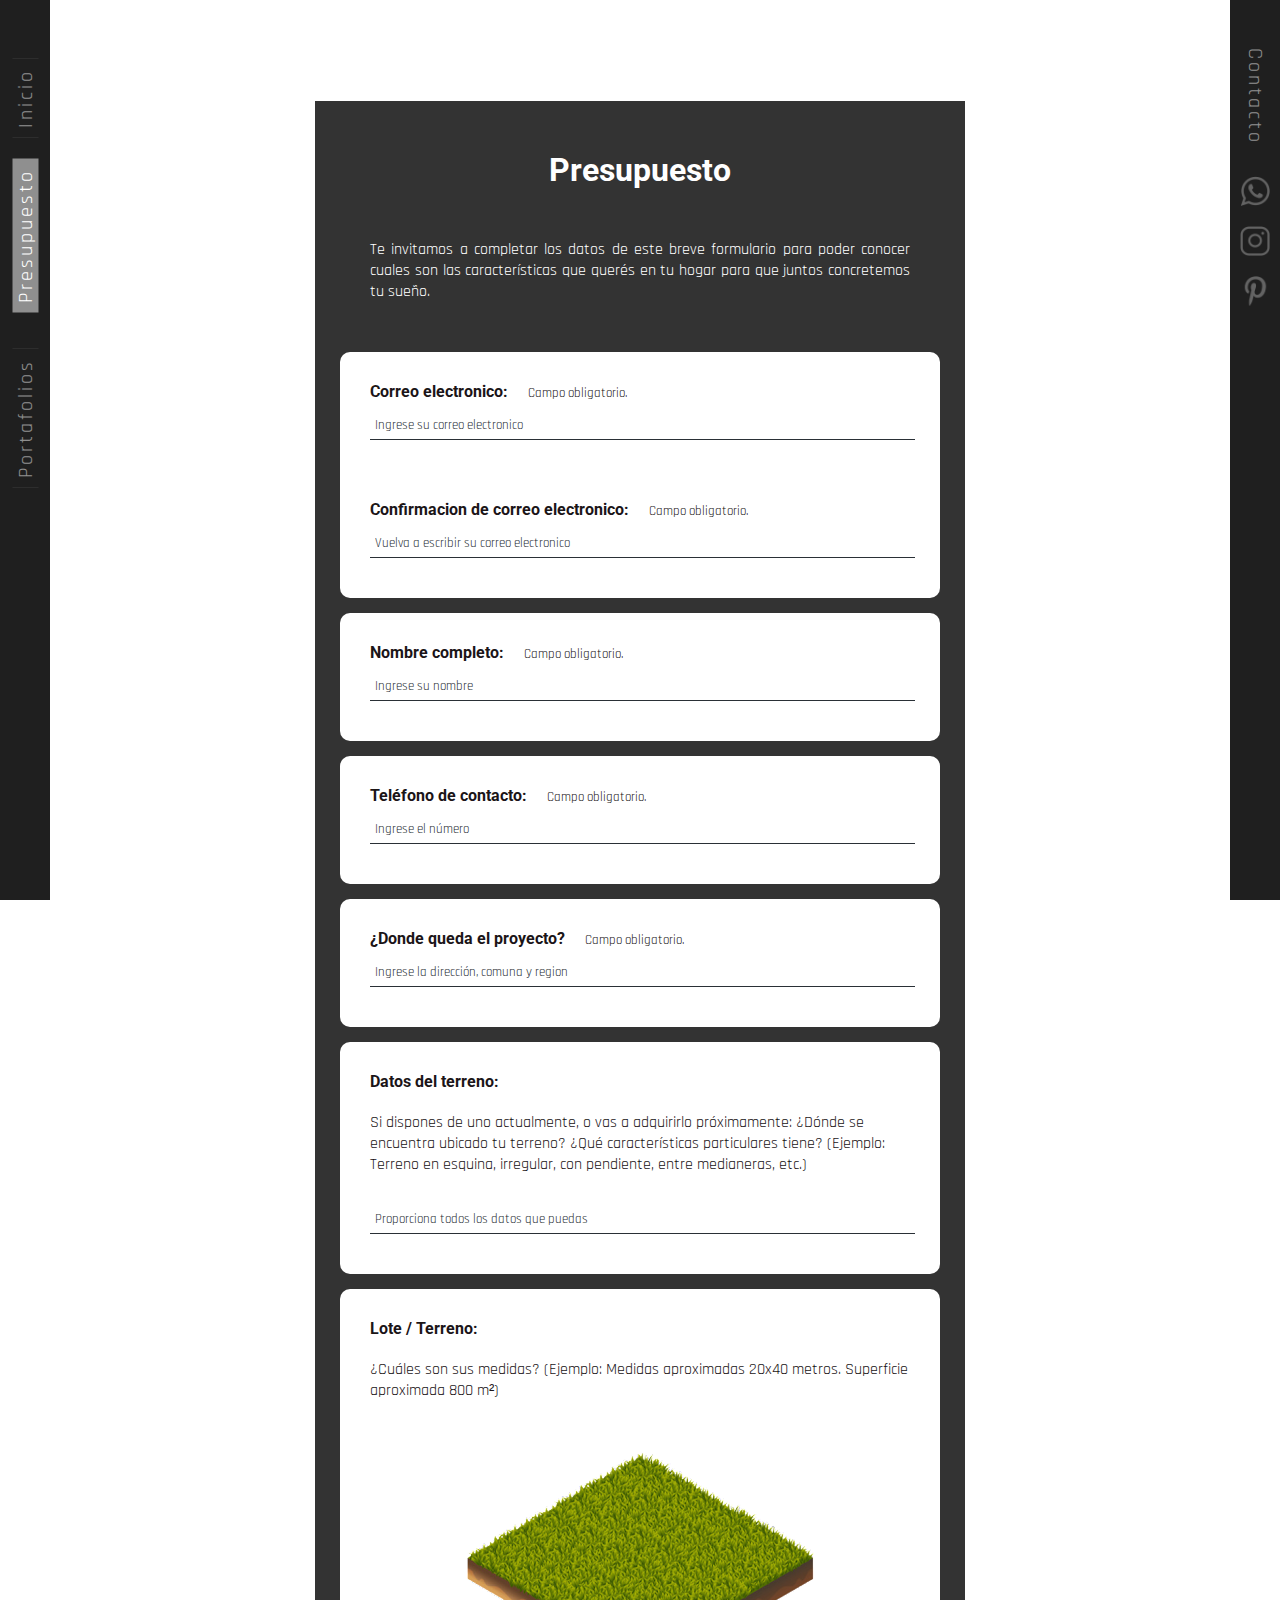
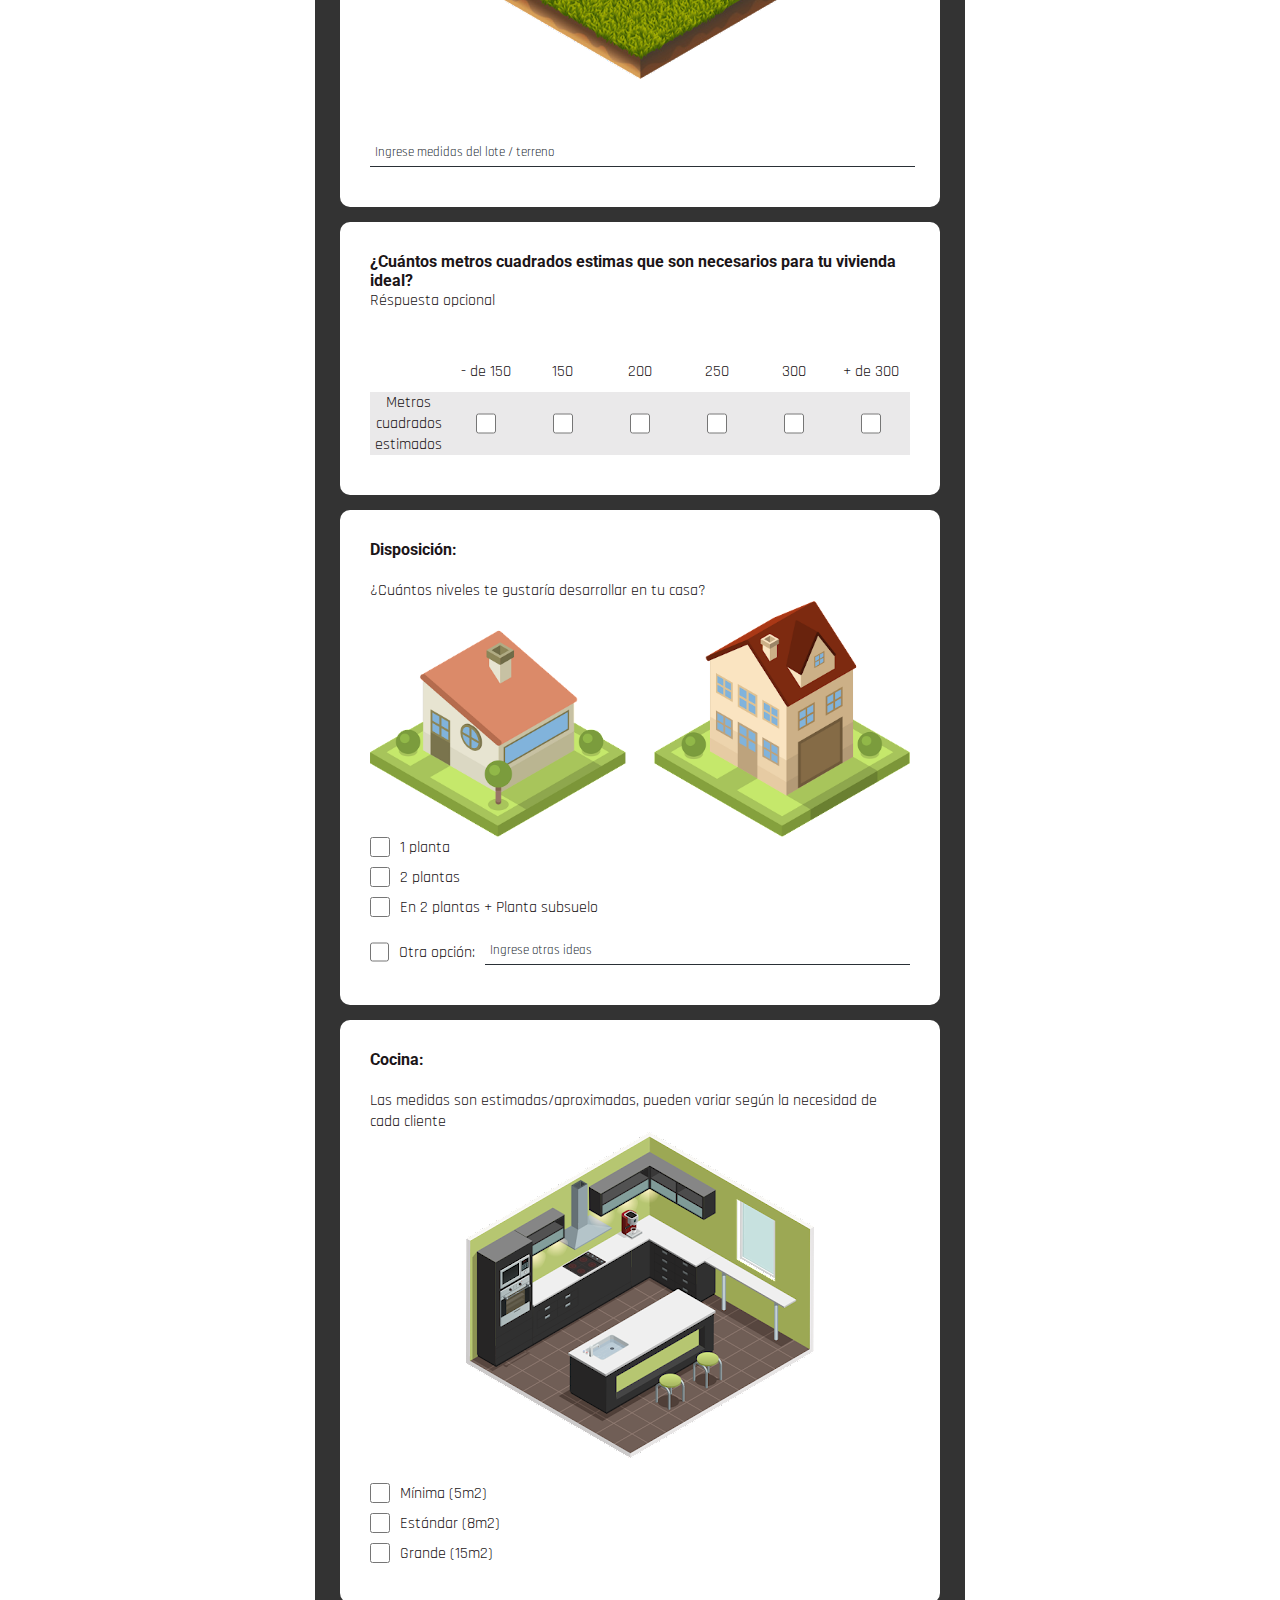
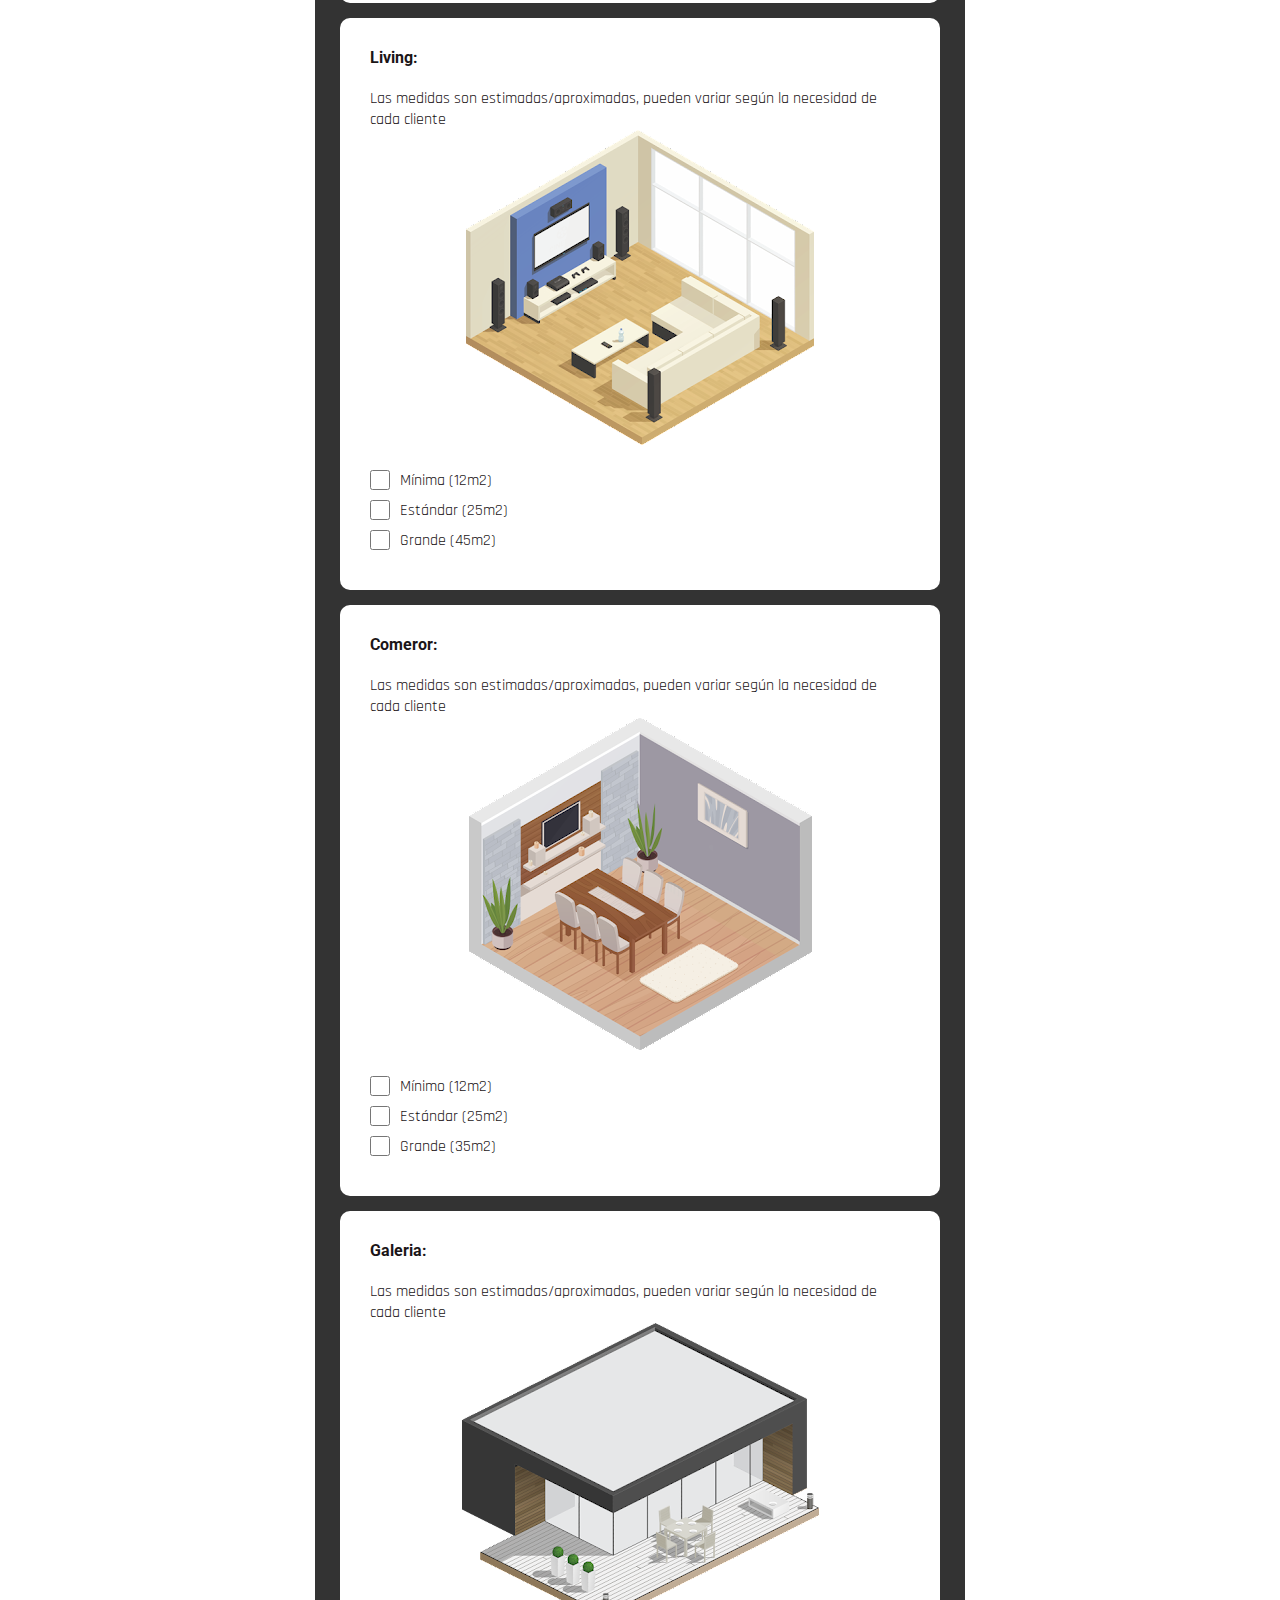
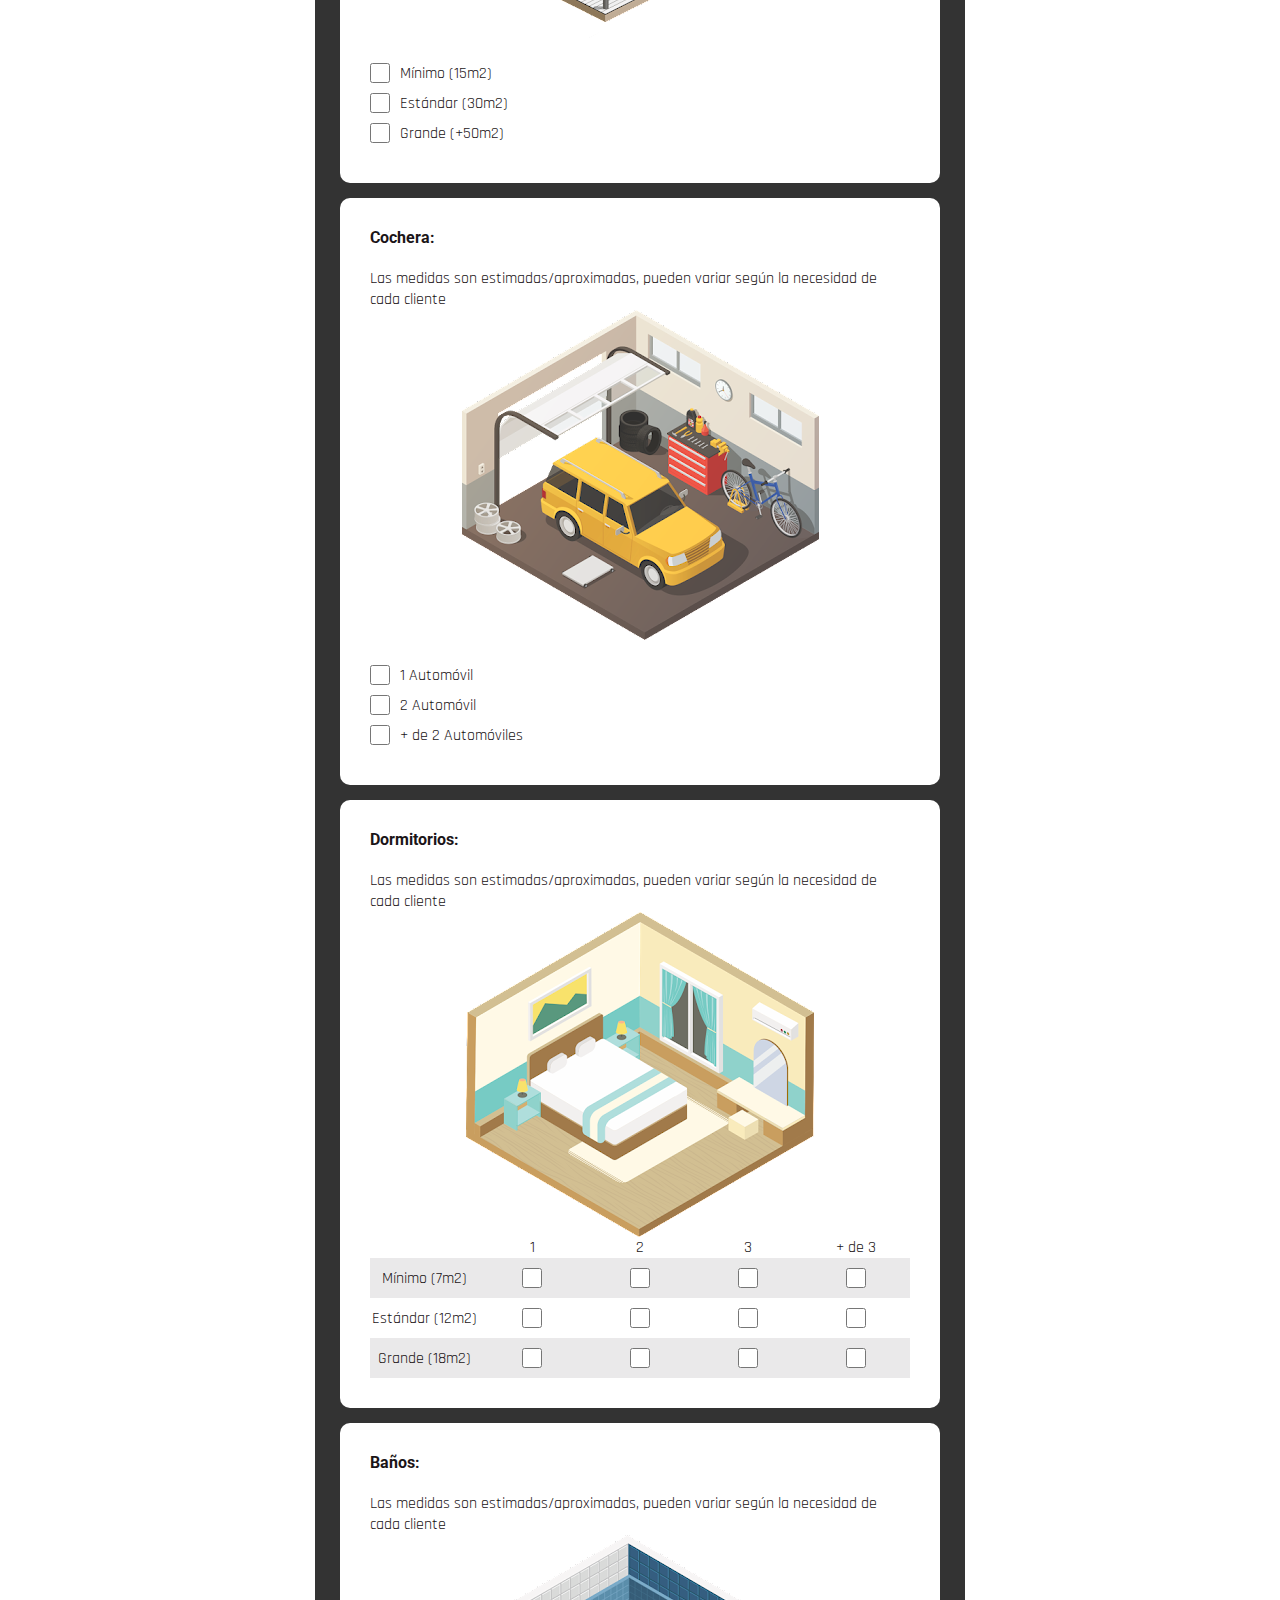
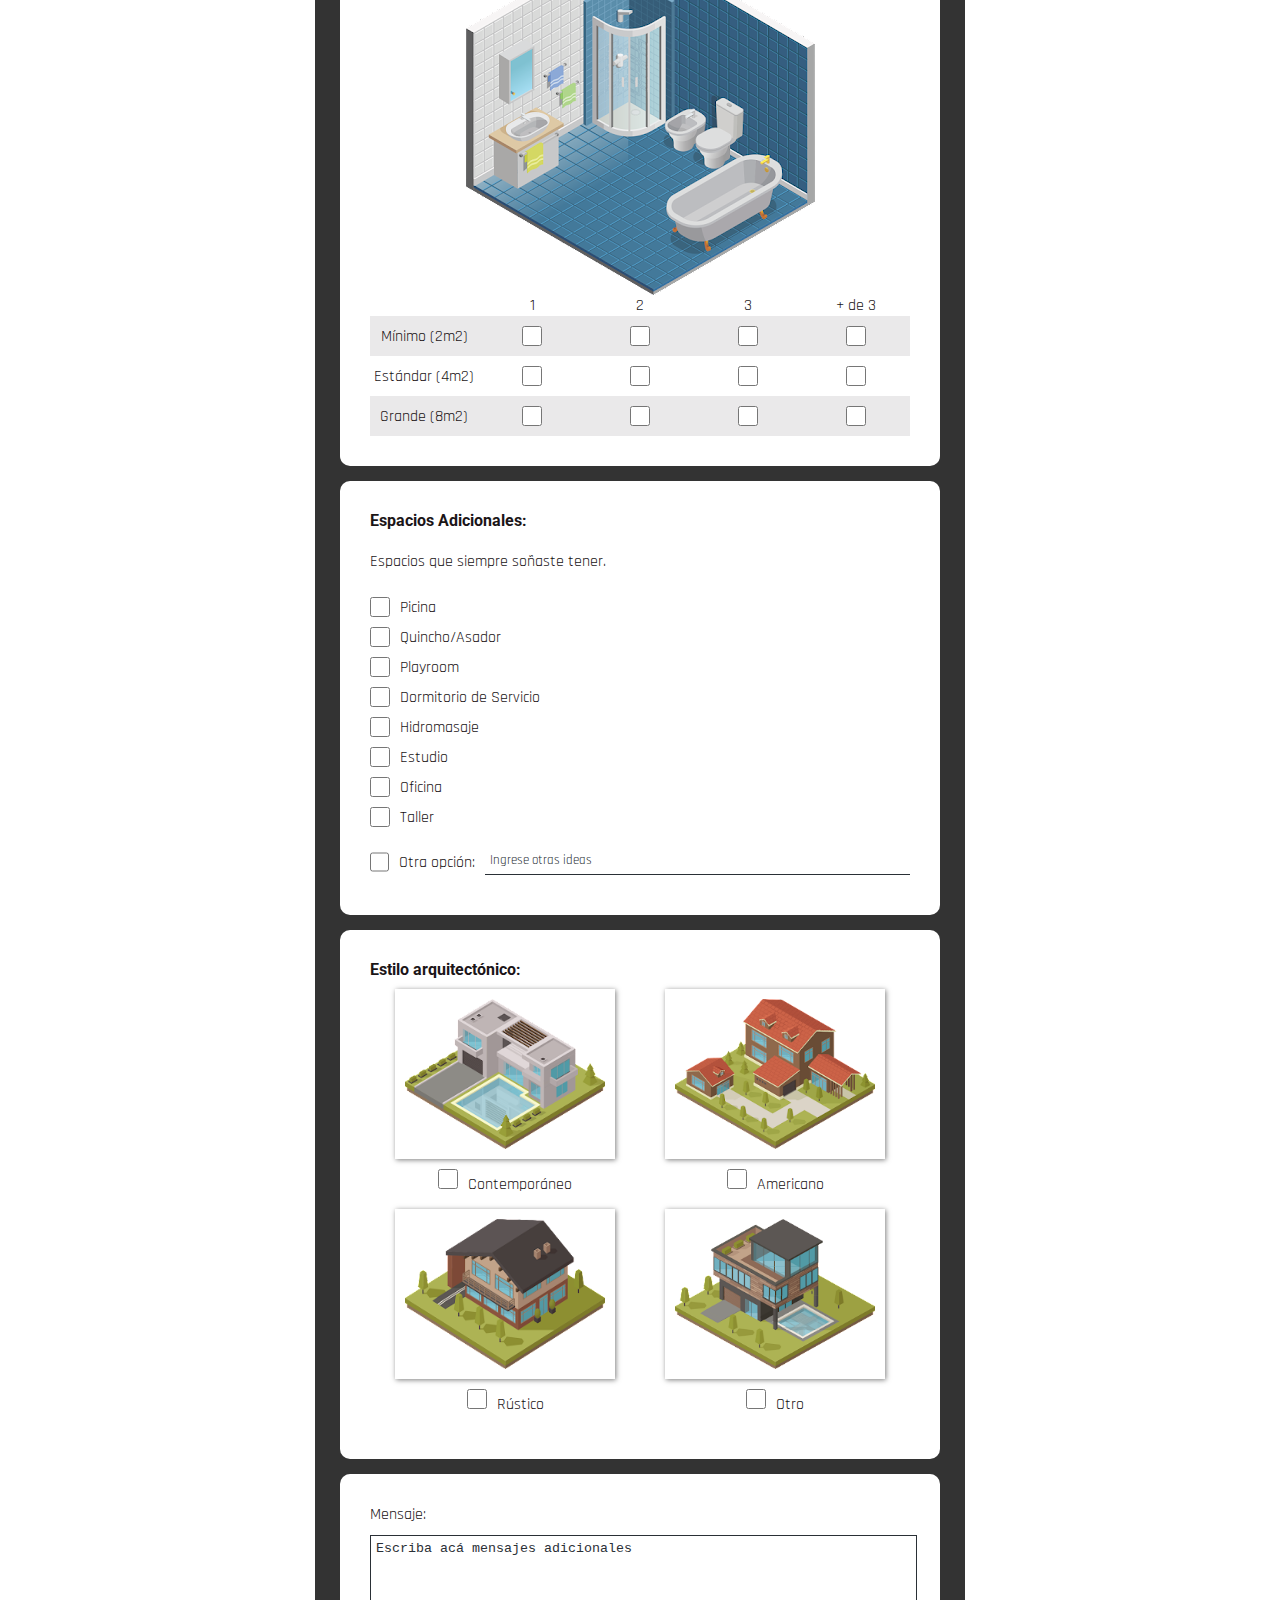
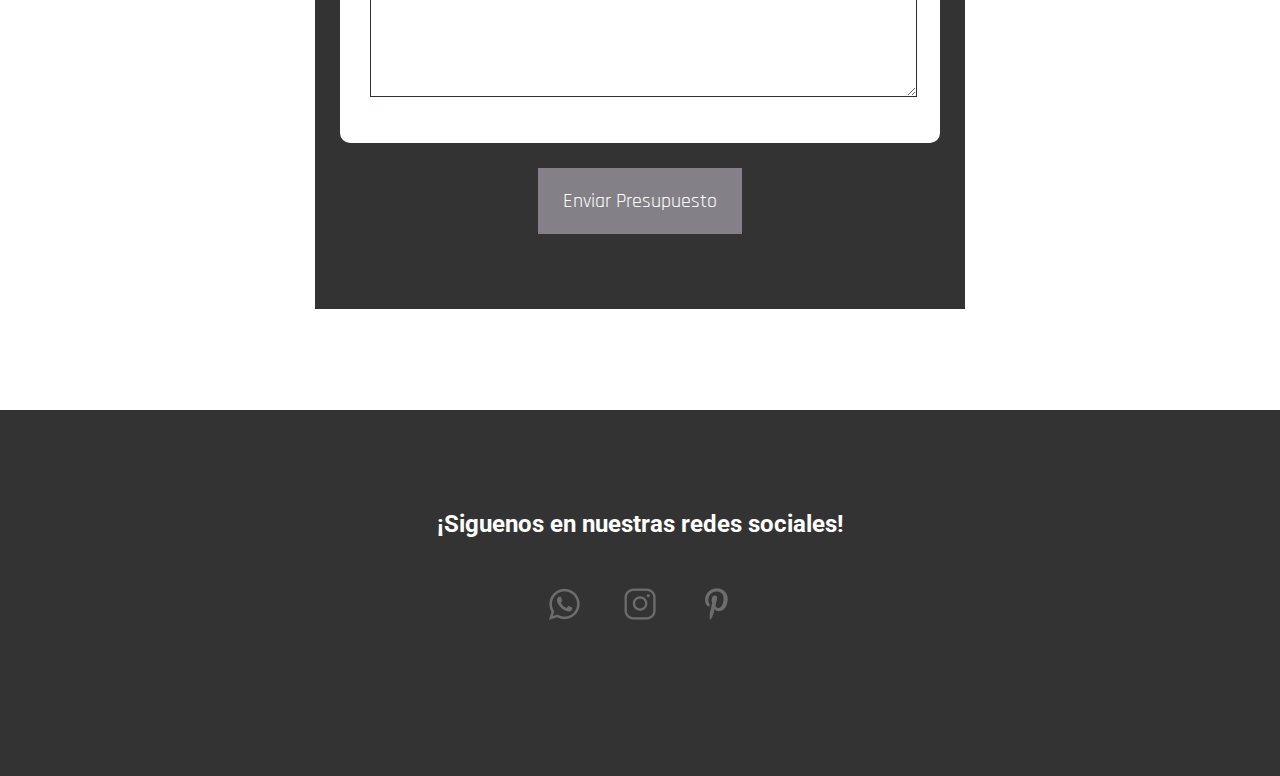
<file: contact.html>
<!DOCTYPE html>
<html lang="en">
<head>
    <meta charset="UTF-8">
    <meta http-equiv="X-UA-Compatible" content="IE=edge">
    <meta name="viewport" content="width=device-width, initial-scale=1.0">
    <title>Presupuesto</title>

    <!-- STYLES -->
    <link rel="stylesheet" href="css/main.css">
    <link rel="stylesheet" href="css/header.css">
    <link rel="stylesheet" href="css/contact.css">
    <link rel="stylesheet" href="css/footer.css">
    <link rel="stylesheet" href="css/hamburger.css">


    <!-- GOOGLE FONT -->
    <style> @import url('https://fonts.googleapis.com/css2?family=Rajdhani&family=Roboto&display=swap'); </style>

    
</head>
<body>
    

    <!-- BARRA LATERAL -->
    <div  id="barralateral">


        <div class="links">
            <a href="index.html" ><span class="link-disabled">Inicio</span></a>
            <a href="contact.html" id="menu-center"><span class="link-activated">Presupuesto</span></a>
            <a href="portafolios.html" ><span class="link-disabled">Portafolios </span></a>
        </div> 


       
    </div>

    <!-- BARRA LATERAL SECUNDARIA -->
    <div  id="barralateralsecundaria">
        <div class="linkscontact">
            <button id="openBtn"><span class="link-contact">Contacto</span></button> 
        </div> 

        <div class="icons-header">
            <a href="https://wa.me/+56968323132" target="_blank"><img src="ico/whatsapp.ico" alt=""></a> 
            <a href="https://www.instagram.com/masking.arquitectos/" target="_blank"><img src="ico/instagram.ico" alt=""></a> 
            <a href="#" target="_blank"><img src="ico/pinterest.png" alt=""></a> 
        </div>
    </div>

    <!-- BOTON HAMBURGESA -->
    <label for="hamburger-btn" class="lbl-hamburger">
        <div class="menu-button">
            <input type="checkbox" id="hamburger-btn">
            <span id="spn1" ></span>
            <span id="spn2"></span>
            <span id="spn3"></span>
        </div>
    </label>


    <!-- MENU HAMBURGESA ESCONDIDO -->
    <div id="hidden-hamburger">

        <h1>MENU</h1>

        <div class="hamburger-links">
            <a href="index.html" >Inicio</a>
            <a href="contact.html">Presupuesto</a>
            <a href="portafolios.html" >Portafolios</a>
        </div> 

        <div class="hamburger-icon">
            <a href="#" target="_blank"><img src="ico/whatsapp.ico" alt=""></a> 
            <a href="https://www.instagram.com/masking.arquitectos/" target="_blank"><img src="ico/instagram.ico" alt=""></a> 
            <a href="#" target="_blank"><img src="ico/pinterest.png" alt=""></a> 
        </div>


    </div>

    
    <main>

        <!-- CONTACTO OCULTO -->
        <div class="overlay" id="overlay">
            <h2 class="overlay-text overlay-title">Contacto</h2>
            <p class="overlay-text">Informacion de contacto aquí</p>
            <p class="overlay-text">Redes sociales, gmail, direción.</p>
        </div>
        

        <!-- FORMULARIO DE CONTACTO -->
        <div class="contacto">
            <form id="contactForm" method="POST" action="https://formsubmit.co/josemanueloberreuter@gmail.com">    

                <input type="hidden" name="_next" value="https://maskingarquitectura.cl/thanks.html">
                <input type="hidden" name="_subject" value="Nuevo Presupuesto!">
                <input type="hidden" name="_captcha" value="false">

                <!-- BLOQUE DE TEXTO -->
                <div class="text-contact">
                    <h1>Presupuesto</h1>
                    <div class="margin"></div>
                    <p>Te invitamos a completar los datos de este breve formulario para poder conocer cuales son las características que querés en tu hogar para que juntos concretemos tu sueño.</p>
                </div>
                
                <div class="margin"></div>
                
                <!-- EMAIL -->
                <div class="input-contact">
                    <div class="flex-item">
                        <label for="email" class="text-dark"><h4>Correo electronico:</h4></label>
                        <small style="margin: 0px 20px; margin-top: 3px;">Campo obligatorio.</small>
                    </div>
                    <input required type="email" id="inputemail" name="Email" placeholder="Ingrese su correo electronico" onkeyup="checkEmail()">
                    <small class="error" id="errorEmail"></small>

                    <div class="margin"></div>
                    <div class="flex-item">
                        <label for="emailconf" class="text-dark"><h4>Confirmacion de correo electronico:</h4></label>
                        <small style="margin: 0px 20px; margin-top: 3px;">Campo obligatorio.</small>
                    </div>
                    <input required type="email" id="emailconf" name="Email de Confirmación" placeholder="Vuelva a escribir su correo electronico" onkeyup="checkEmailConf()">
                    <small class="error" id="errorEmailConf"></small>
                </div>

                <!-- NOMBRE -->
                <div class="input-contact">
                    <div class="flex-item">
                        <label for="name"><h4>Nombre completo:</h4></label>
                        <small style="margin: 0px 20px; margin-top: 3px;">Campo obligatorio.</small>
                    </div>
                    <input required type="text" id="inputname" name="Nombre completo" maxlength="100" placeholder="Ingrese su nombre" onkeyup="checkName()">
                    <small class="error" id="errorName"></small>
                </div>


                <!-- TELEFONO -->
                <div class="input-contact">
                    <div class="flex-item">
                        <label for="phone" class="text-dark"><h4>Teléfono de contacto:</h4></label>
                        <small style="margin: 0px 20px; margin-top: 3px;">Campo obligatorio.</small>
                    </div>
                    <input required type="tel" id="phone" name="Telefono de contacto" placeholder="Ingrese el número" onkeyup="checkPhone()" >
                    <small class="error" id="errorPhone"></small>
                </div>

                <!-- UbICACION -->
                <div class="input-contact">
                    <div class="flex-item">
                        <label for="ubicacion" class="text-dark"><h4>¿Donde queda el proyecto?</h4></label>
                        <small style="margin: 0px 20px; margin-top: 3px;">Campo obligatorio.</small>
                    </div>
                    <input required type="text" id="ubicacion" name="Ubicacion del proyecto" placeholder="Ingrese la dirección, comuna y region" onkeyup="checkUbi()">
                    <small class="error" id="errorUbi"></small>
                </div>

                <!-- UbICACION
                <div class="input-contact">
                    <label for="ubicacion" class="text-dark">¿Donde queda el proyecto?</label>
                    <select name="opciones" id="opciones" onkeydown="checkSelect()"  onchange="checkSelect()">
                        <option value="" disabled selected> Seleccione una Region</option>
                        <option value="Región de Arica y Parinacota">Región de Arica y Parinacota</option>
                        <option value="Región de Tarapacá">Región de Tarapacá</option>
                        <option value="Región de Antofagasta">Región de Antofagasta</option>
                        <option value="Región de Atacama">Región de Atacama</option>
                        <option value="Región de Coquimbo">	Región de Coquimbo</option>
                        <option value="Región de Valparaíso">Región de Valparaíso</option>
                        <option value="Región Metropolitana de Santiago">Región Metropolitana de Santiago</option>
                        <option value="Región del Libertador General Bernardo O'Higgins">Región del Libertador General Bernardo O'Higgins</option>
                        <option value="Región del Maule">Región del Maule</option>
                        <option value="Región de Ñuble">Región de Ñuble</option>
                        <option value="Región del Biobío">Región del Biobío</option>
                        <option value="Región de La Araucanía">Región de La Araucanía</option>
                        <option value="Región de Los Ríos">Región de Los Ríos</option>
                        <option value="Región de Los Lagos">Región de Los Lagos</option>
                        <option value="Región de Aysén del General Carlos Ibáñez del Campo">Región de Aysén del General Carlos Ibáñez del Campo</option>
                        <option value="Región de Magallanes y de la Antártica Chilena">Región de Aysén del General Carlos Ibáñez del Campo</option>
                    </select>
                     FALTA ERROR
                    <small class="error" id="errorUbi"></small>
                </div -->


                <!-- QUE ESTAS BUSCANDO
                <div class="input-contact">
                    <label for="opciones" class="text-dark">¿Que estas buscando?</label>
                    <select name="opciones" id="opciones" onkeydown="checkSelect()"  onchange="checkSelect()">
                        <option value="" disabled selected> Seleccione una opción</option>
                        <option value="Diseño de vivienda unica">Diseño de vivienda unica</option>
                        <option value="Diseño de vivienda comercial" >Diseño de vivienda comercial</option>
                        <option value="Diseño de vivienda modular-ármala tu mismo" >Diseño de vivienda modular-ármala tu mismo</option>
                        <option value="Remodelación" >Remodelación</option>
                        <option value="Diseño interior" >Diseño interior</option>
                        <option value="Diseño local comercial" >Diseño local comercial</option>
                        <option value="Anteproyecto" >Anteproyecto</option>
                        <option value="Locales comerciales" >Locales comerciales</option>
                        <option value="Patentes comerciales" >Patentes comerciales</option>
                        <option value="Regularización urbana/rural" >Regularización urbana/rural</option>
                        <option value="Subdivision" >Subdivision</option>
                        <option value="Loteo" >Loteo</option>
                        <option value="Construcción" >Construcción</option>
                    </select>
                    <small class="error" id="errorOpciones"></small>
                </div> -->
                

                
                <!-- DATOS DEL TERRENO -->
                <div class="input-contact">
                    <label for="datos" class="text-dark">
                        <h4>Datos del terreno: </h4>
                        <br>
                        Si dispones de uno actualmente, o vas a adquirirlo próximamente: ¿Dónde se encuentra ubicado tu terreno? ¿Qué características particulares tiene? (Ejemplo: Terreno en esquina, irregular, con pendiente, entre medianeras, etc.)
                        <br><br>    
                    </label>
                    <input type="text" id="datos" name="Datos del terreno" placeholder="Proporciona todos los datos que puedas" onkeyup="checkDatos()">
                </div>
                

                <!-- LOTE/TERRENO -->
                <div class="input-contact">
                    <label for="terreno">
                        <h4>Lote / Terreno:</h4>
                        <br>
                        <p>¿Cuáles son sus medidas? (Ejemplo: Medidas aproximadas 20x40 metros. Superficie aproximada 800 m²)</p>
                        <div class="margin"></div>
                        <img id="primeraimagen" src="img/terreno.png" alt="terreno">    
                    </label>
                    <div class="margin"></div>
                    <input type="text" id="terreno" name="Medidas de lote/terreno" placeholder="Ingrese medidas del lote / terreno" onkeyup="checkTerrenos()">
                </div>
                
                
                <!-- VIVIENDA IDEAL  -->
                <div class="input-contact">
                    <h4>¿Cuántos metros cuadrados estimas que son necesarios para tu vivienda ideal?</h4>
                    <p>Réspuesta opcional</p>

                    <div class="margin"></div>

                    <div class="grid-container" >
                        <div class="grid-item"></div>
                        <label class="grid-item" for="viviendaideal1" >- de 150</label>
                        <label class="grid-item" for="viviendaideal2">150</label>
                        <label class="grid-item" for="viviendaideal3">200</label>
                        <label class="grid-item" for="viviendaideal4">250</label>
                        <label class="grid-item" for="viviendaideal5">300</label>
                        <label class="grid-item" for="viviendaideal6">+ de 300</label>
                    </div>
                    
                    <div class="grid-container gris" id="checkboxToRadio1">
                        <p class="grid-item">Metros cuadrados estimados</p>
                        <input class="grid-item" type="checkbox" name="vivienda ideal de - de 150m2" id="viviendaideal1" >
                        <input class="grid-item" type="checkbox" name="Vivienda ideal de 150m2 " id="viviendaideal2">
                        <input class="grid-item" type="checkbox" name="Vivienda ideal de 200m2" id="viviendaideal3">
                        <input class="grid-item" type="checkbox" name="Vivienda ideal de 250m2" id="viviendaideal4">
                        <input class="grid-item" type="checkbox" name="Vivienda ideal de 300m2" id="viviendaideal5">
                        <input class="grid-item" type="checkbox" name="Vivienda ideal de + de 300m2" id="viviendaideal6">
                    </div>
                    

                </div>


                <!-- DISPOSICIÓN -->
                <div class="input-contact">
                    <h4>Disposición:</h4>
                    <br>
                    <p>¿Cuántos niveles te gustaría desarrollar en tu casa?</p>
                    <img id="segundaimagen" src="img/casanivel.png" alt="terreno">
                    <div id="checkboxToRadio2">
                        <div class="flex-item">
                            <input type="checkbox" name="Sólo 1 planta" id="1planta" class="input-check"> 
                            <label for="1planta">1 planta</label>     
                        </div>

                        <div class="flex-item">
                            <input type="checkbox" name="En 2 plantas" id="2planta" class="input-check">
                            <label for="2planta">2 plantas</label> 
                        </div>

                        <div class="flex-item">
                            <input type="checkbox" name="En 3 plantas" id="3planta" class="input-check">  
                            <label for="3planta">En 2 plantas + Planta subsuelo</label>
                        </div>

                        <div class="flex-item">
                            <input type="checkbox" id="otroAdicional1" class="input-check" style="width: 25px; margin-top: 15px;">
                            <label for="otroAdicional1" id="adicionalLabel">Otra opción:</label>
                            <input type="text" id="otroAdicionalText1" name="Disposición otra opción" placeholder="Ingrese otras ideas" onkeyup="chekearText()">
                            
                        </div>
                        <small class="error" id="adicional-error1" ></small>
                    </div>
                 </div>


                <!-- COCINA -->
                <div class="input-contact">
                    <h4>Cocina:</h4>
                    <br>
                    <p>Las medidas son estimadas/aproximadas, pueden variar según la necesidad de cada cliente</p>
                    <img src="img/cocina.png" alt="cocina">

                    <div class="input-radio" id="checkboxToRadio3">

                        <div class="flex-item">
                            <input type="checkbox" name="Cocina Mínima (5m2)" id="cocina1" class="input-check"> 
                            <label for="cocina1">Mínima (5m2)</label>     
                        </div>

                        <div class="flex-item">
                            <input type="checkbox" name="Cocina Estándar (8m2)" id="cocina2" class="input-check">
                            <label for="cocina2">Estándar (8m2)</label> 
                        </div>

                        <div class="flex-item">
                            <input type="checkbox" name="Cocina Grande (15m2)" id="cocina3" class="input-check">  
                            <label for="cocina3">Grande (15m2)</label>
                        </div>
                    </div>

                </div>

                <!-- LIVING -->
                <div class="input-contact">
                    <h4>Living:</h4>
                    <br>
                    <p>Las medidas son estimadas/aproximadas, pueden variar según la necesidad de cada cliente</p>
                    <img src="img/living.png" alt="Living">

                    <div class="input-radio" id="checkboxToRadio4">
                        <div class="flex-item">
                            <input type="checkbox" name="Living Mínima (12m2)" id="living1" class="input-check"> 
                            <label for="living1">Mínima (12m2)</label>     
                        </div>

                        <div class="flex-item">
                            <input type="checkbox" name="Living Estándar (25m2)" id="living2" class="input-check">
                            <label for="living2">Estándar (25m2)</label> 
                        </div>

                        <div class="flex-item">
                            <input type="checkbox" name="Living Grande (45m2)" id="living3" class="input-check">  
                            <label for="living3">Grande (45m2)</label>
                        </div>
                    </div>

                </div>

                <!-- COMEDOR -->
                <div class="input-contact">
                    <h4>Comeror:</h4>
                    <br>
                    <p>Las medidas son estimadas/aproximadas, pueden variar según la necesidad de cada cliente</p>
                    <img src="img/comedor.png" alt="Comedor">
                
                    <div class="input-radio" id="checkboxToRadio5">
                        <div class="flex-item">
                            <input type="checkbox" name="Comedor Mínimo (12m2)" id="comedor1" class="input-check"> 
                            <label for="comedor1">Mínimo (12m2)</label>     
                        </div>

                        <div class="flex-item">
                            <input type="checkbox" name="Comedor Estándar (25m2)" id="comedor2" class="input-check">
                            <label for="comedor2">Estándar (25m2)</label> 
                        </div>

                        <div class="flex-item">
                            <input type="checkbox" name="Comedor Grande (35m2)" id="comedor3" class="input-check">  
                            <label for="comedor3">Grande (35m2)</label>
                        </div>
                    </div>

                </div>

                <!-- TERRAZA -->
                <div class="input-contact">
                    <h4>Galeria:</h4>
                    <br>
                    <p>Las medidas son estimadas/aproximadas, pueden variar según la necesidad de cada cliente</p>
                    <img src="img/terraza.png" alt="terraza">
                
                    <div class="input-radio" id="checkboxToRadio6">
                        <div class="flex-item">
                            <input type="checkbox" name="Terraza Mínimo (15m2)" id="terraza1" class="input-check"> 
                            <label for="terraza1">Mínimo (15m2)</label>     
                        </div>

                        <div class="flex-item">
                            <input type="checkbox" name="Terraza Estándar (30m2)" id="terraza2" class="input-check">
                            <label for="terraza2">Estándar (30m2)</label> 
                        </div>

                        <div class="flex-item">
                            <input type="checkbox" name="Terraza Grande (+50m2)" id="terraza3" class="input-check">  
                            <label for="terraza3">Grande (+50m2)</label>
                        </div>
                    </div>

                </div>


                <!-- COCHERA -->
                <div class="input-contact">
                    <h4>Cochera:</h4>
                    <br>
                    <p>Las medidas son estimadas/aproximadas, pueden variar según la necesidad de cada cliente</p>
                    <img src="img/cochera.png" alt="cochera">
                
                    <div class="input-radio" id="checkboxToRadio7">
                        <div class="flex-item">
                            <input type="checkbox" name="Cochera 1 Automóvil" id="cochera1" class="input-check"> 
                            <label for="cochera1">1 Automóvil</label>     
                        </div>

                        <div class="flex-item">
                            <input type="checkbox" name="Cochera 2 Automóvil" id="cochera2" class="input-check">
                            <label for="cochera2">2 Automóvil</label> 
                        </div>

                        <div class="flex-item">
                            <input type="checkbox" name="Cochera + de 2 Automóviles" id="cochera3" class="input-check">  
                            <label for="cochera3">+ de 2 Automóviles</label>
                        </div>
                    </div>

                </div>



                <!-- DORMITORIO -->
                <div class="input-contact">
                    <h4>Dormitorios:</h4>
                    <br>
                    <p>Las medidas son estimadas/aproximadas, pueden variar según la necesidad de cada cliente</p>
                    <img src="img/dormitorio.png" alt="Dormitorios">
                
                    <div class="grid-container2 ">
                        <div class="grid-item"></div>
                        <p class="grid-item">1</p>
                        <p class="grid-item">2</p>
                        <p class="grid-item">3</p>
                        <p class="grid-item">+ de 3</p>
                    </div>

                    <div class="grid-container2 gris checkboxToRadio8">
                        <p class="grid-item">Mínimo (7m2)</p>
                        <input class="grid-item" type="checkbox" name="1 dormitorio de tamaño Mínimo (7m2)" >
                        <input class="grid-item" type="checkbox" name="2 dormitorio de tamaño Mínimo (7m2)" >
                        <input class="grid-item" type="checkbox" name="3 dormitorio de tamaño Mínimo (7m2)" >
                        <input class="grid-item" type="checkbox" name="4 dormitorio de tamaño Mínimo (7m2)" >
                    </div>

                    <div class="grid-container2 checkboxToRadio8">
                        <p class="grid-item">Estándar (12m2)</p>
                        <input class="grid-item" type="checkbox" name="1 dormitorio de tamaño Estándar (12m2)" >
                        <input class="grid-item" type="checkbox" name="2 dormitorio de tamaño Estándar (12m2)" >
                        <input class="grid-item" type="checkbox" name="3 dormitorio de tamaño Estándar (12m2)" >
                        <input class="grid-item" type="checkbox" name="4 dormitorio de tamaño Estándar (12m2)" >
                    </div>

                    <div class="grid-container2 gris checkboxToRadio8">
                        <p class="grid-item" >Grande (18m2)</p>
                        <input class="grid-item" type="checkbox" name="1 dormitorio de tamaño Grande (18m2)"  >
                        <input class="grid-item" type="checkbox" name="2 dormitorio de tamaño Grande (18m2)" >                      
                        <input class="grid-item" type="checkbox" name="3 dormitorio de tamaño Grande (18m2)">
                        <input class="grid-item" type="checkbox" name="4 dormitorio de tamaño Grande (18m2)">
                    </div>

                </div>



                <!-- BAÑOS -->
                <div class="input-contact">
                    <h4>Baños:</h4>
                    <br>
                    <p>Las medidas son estimadas/aproximadas, pueden variar según la necesidad de cada cliente</p>
                    <img src="img/baño.png" alt="Baño">
                
                    <div class="grid-container2">
                        <div class="grid-item"></div>
                        <p class="grid-item">1</p>
                        <p class="grid-item">2</p>
                        <p class="grid-item">3</p>
                        <p class="grid-item">+ de 3</p>
                    </div>

                    <div class="grid-container2 gris checkboxToRadio9">
                        <p class="grid-item">Mínimo (2m2)</p>
                        <input class="grid-item" type="checkbox" name="1 Baño Mínimo (2m2)" id="1bañoMinimo">
                        <input class="grid-item" type="checkbox" name="2 Baños Mínimos (2m2)" id="2bañoMinimo">
                        <input class="grid-item" type="checkbox" name="3 Baños Mínimos (2m2)" id="3bañoMinimo">
                        <input class="grid-item" type="checkbox" name="+ de 3 baños Mínimos (2m2)" id="+3bañoMinimo">
                    </div>

                    <div class="grid-container2 checkboxToRadio9">
                        <p class="grid-item">Estándar (4m2)</p>
                        <input class="grid-item" type="checkbox" name="1 Baño Estándar (4m2)" id="1bañoEstandar">
                        <input class="grid-item" type="checkbox" name="2 Baños Estándar (4m2)" id="2bañoEstandar">
                        <input class="grid-item" type="checkbox" name="3 Baños Estándar (4m2)" id="3bañoEstandar">
                        <input class="grid-item" type="checkbox" name="+ de 3  Estándar (4m2)" id="+3bañoEstandar">
                    </div>

                    <div class="grid-container2 gris checkboxToRadio9">
                        <p class="grid-item" >Grande (8m2)</p>
                        <input class="grid-item" type="checkbox" name="1 Baño Grande (8m2)" id="1bañoGrande">
                        <input class="grid-item" type="checkbox" name="2 Baños Grandes (8m2)" id="2bañoGrande">
                        <input class="grid-item" type="checkbox" name="3 Baños Grandes (8m2)" id="3bañoGrande">
                        <input class="grid-item" type="checkbox" name="+ de 3 baños Grandes (8m2)" id="+3bañoGrande">
                    </div>

                </div>



                <!-- ESPACIOS ADICIONALES -->
                <div class="input-contact">
                    <h4>Espacios Adicionales:</h4>
                    <br>
                    <p>Espacios que siempre soñaste tener.</p>

                    <div class="input-radio">
                        <div class="flex-item">
                            <input type="checkbox" name="Picina" id="picina" class="input-check"> 
                            <label for="picina">Picina</label>     
                        </div>

                        <div class="flex-item">
                            <input type="checkbox" name="Quincho/Asador" id="Quincho/Asador" class="input-check">
                            <label for="Quincho/Asador">Quincho/Asador</label> 
                        </div>

                        <div class="flex-item">
                            <input type="checkbox" name="Playroom" id="Playroom" class="input-check">  
                            <label for="Playroom">Playroom</label>
                        </div>

                        <div class="flex-item">
                            <input type="checkbox" name="Dormitorio de Servicio" id="DormitoriodeServicio" class="input-check">  
                            <label for="DormitoriodeServicio">Dormitorio de Servicio</label>
                        </div>

                        <div class="flex-item">
                            <input type="checkbox" name="Hidromasaje" id="Hidromasaje" class="input-check">  
                            <label for="Hidromasaje">Hidromasaje</label>
                        </div>

                        <div class="flex-item">
                            <input type="checkbox" name="Estudio" id="Estudio" class="input-check">  
                            <label for="Estudio">Estudio</label>
                        </div>

                        <div class="flex-item">
                            <input type="checkbox" name="Oficina" id="Oficina" class="input-check">  
                            <label for="Oficina">Oficina</label>
                        </div>

                        <div class="flex-item">
                            <input type="checkbox" name="Taller" id="Taller" class="input-check">  
                            <label for="Taller">Taller</label>
                        </div>

                        <div class="flex-item">
                            <input type="checkbox" id="otroAdicional" class="input-check" style="width: 25px">
                            <label for="otroAdicional" id="adicionalLabel">Otra opción:</label>
                            <input type="text" id="otroAdicionalText" name="Espacios adicionales" placeholder="Ingrese otras ideas" >
                            
                        </div>
                        <small class="error" id="adicional-error" style="margin-left: 110px;"></small>

                    </div>

                </div>

                
                <!-- ESTILO ARQUITECTONICO  -->
                <div class="input-contact">
                    <h4>Estilo arquitectónico:</h4>

                    <div class="grid-container3">    

                        <label class="grid-item" for="contemporaneo">
                            <img src="img/contemporaneo.png" alt="contemporaneo" id="imgContemporaneo">
                        </label>

                        <label class="grid-item" for="Americano">
                            <img src="img/Americano.png" alt="Americano" id="imgAmericano">
                        </label>

                    </div>

                    <div class="grid-container3 ">
                        <div class="flex-item centroRadios checkboxToRadio10" >
                            <input class="grid-item " type="checkbox" name="Estilo Contemporáneo" id="contemporaneo"> 
                            <label class="grid-item" for="contemporaneo">Contemporáneo</label>
                        </div> 
                        <div class="flex-item centroRadios checkboxToRadio10">
                            <input class="grid-item" type="checkbox" name="Estilo Americano" id="Americano"> 
                            <label class="grid-item" for="Americano">Americano</label>
                        </div> 
                    </div>

                    <div class="grid-container3">
                        <label class="grid-item" for="Rustico">
                            <img src="img/rustico.png" alt="rustico" id="imgRustico">
                        </label>
                        <label class="grid-item" for="otroEstiloArquitec">
                            <img src="img/otra.png" alt="otra" id="imgOtra">
                        </label>
                    </div>

                    <div class="grid-container3">
                        <div class="flex-item centroRadios checkboxToRadio10">
                            <input class="grid-item" type="checkbox" name="Estilo Rústico" id="Rustico"> 
                            <label class="grid-item" for="Rustico">Rústico</label>
                        </div> 
                        <div class="flex-item centroRadios checkboxToRadio10">
                            <input class="grid-item" type="checkbox" name="Otro estilo" id="otroEstiloArquitec"> 
                            <label class="grid-item" for="otroEstiloArquitec">Otro</label>
                        </div> 
                    </div>


                </div>


                <!-- MENSAJE  -->
                <div class="input-contact">
                    <label for="message" class="text-dark">Mensaje: </label>
                    <textarea id="message" name="Mensaje" placeholder="Escriba acá mensajes adicionales" onkeyup="checkMessage()"></textarea>
                    <small class="error" id="errorMessage"></small>
                </div>

                <div class="btn-contacto">
                    <button id="buttonSend" type="submit" value="submit">Enviar Presupuesto</button>         
                </div>
                    
            </form>
        </div>

    </main>



    <footer>
        <h2>¡Siguenos en nuestras redes sociales!</h2>
        <div class="icons">
            <a target="_blank" href="https://wa.me/+56968323132"><img src="ico/whatsapp.ico" alt="Whatsapp Icon"></a>
            <a href="https://www.instagram.com/masking.arquitectos/" target="_blank"><img src="ico/instagram.ico" alt=""></a> 
            <a href="#" target="_blank"><img src="ico/pinterest.png" alt=""></a> 
            </div> 
        <p></p>
    </footer>





    <!-- JAVASCRIPT -->
    <script src="javascript/headerother.js"></script>
    <script src="javascript/form.js"></script>
    <script src="javascript/hamburger.js"></script>


</body>
</html>
</file>
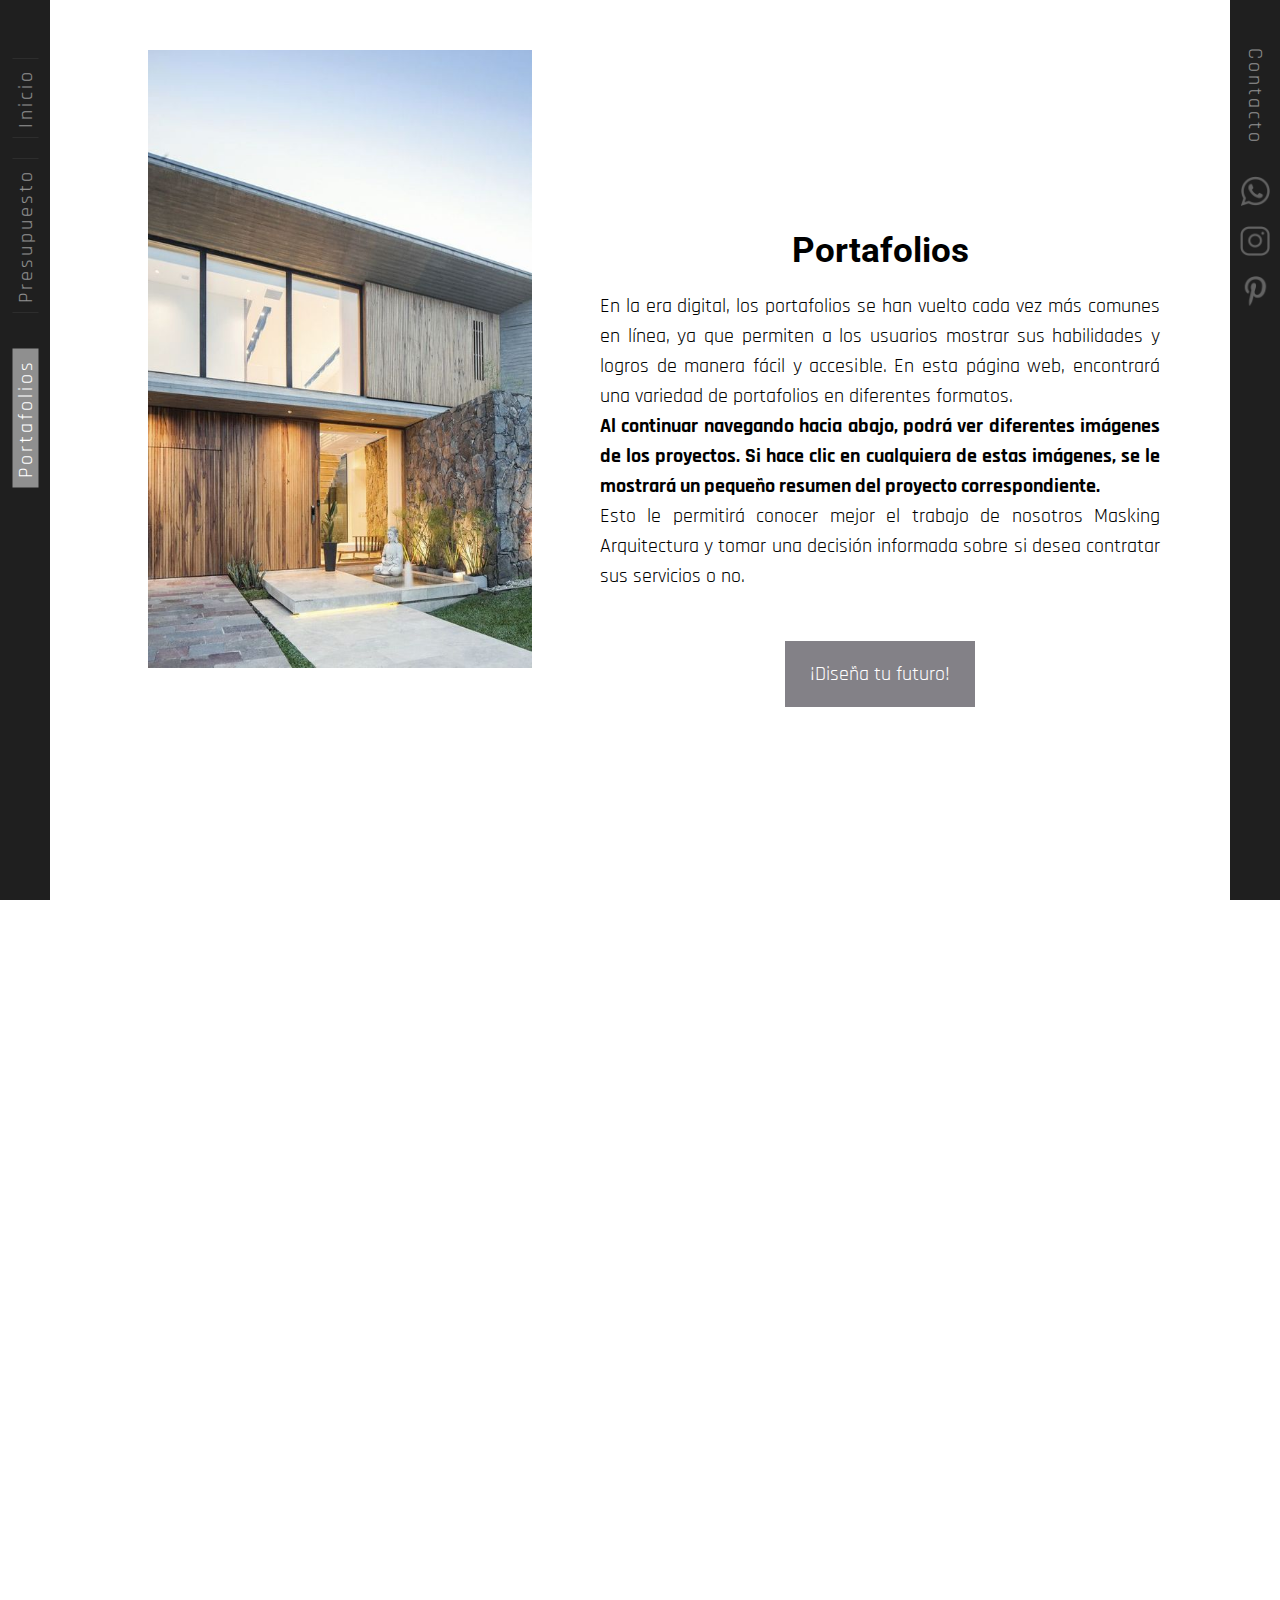
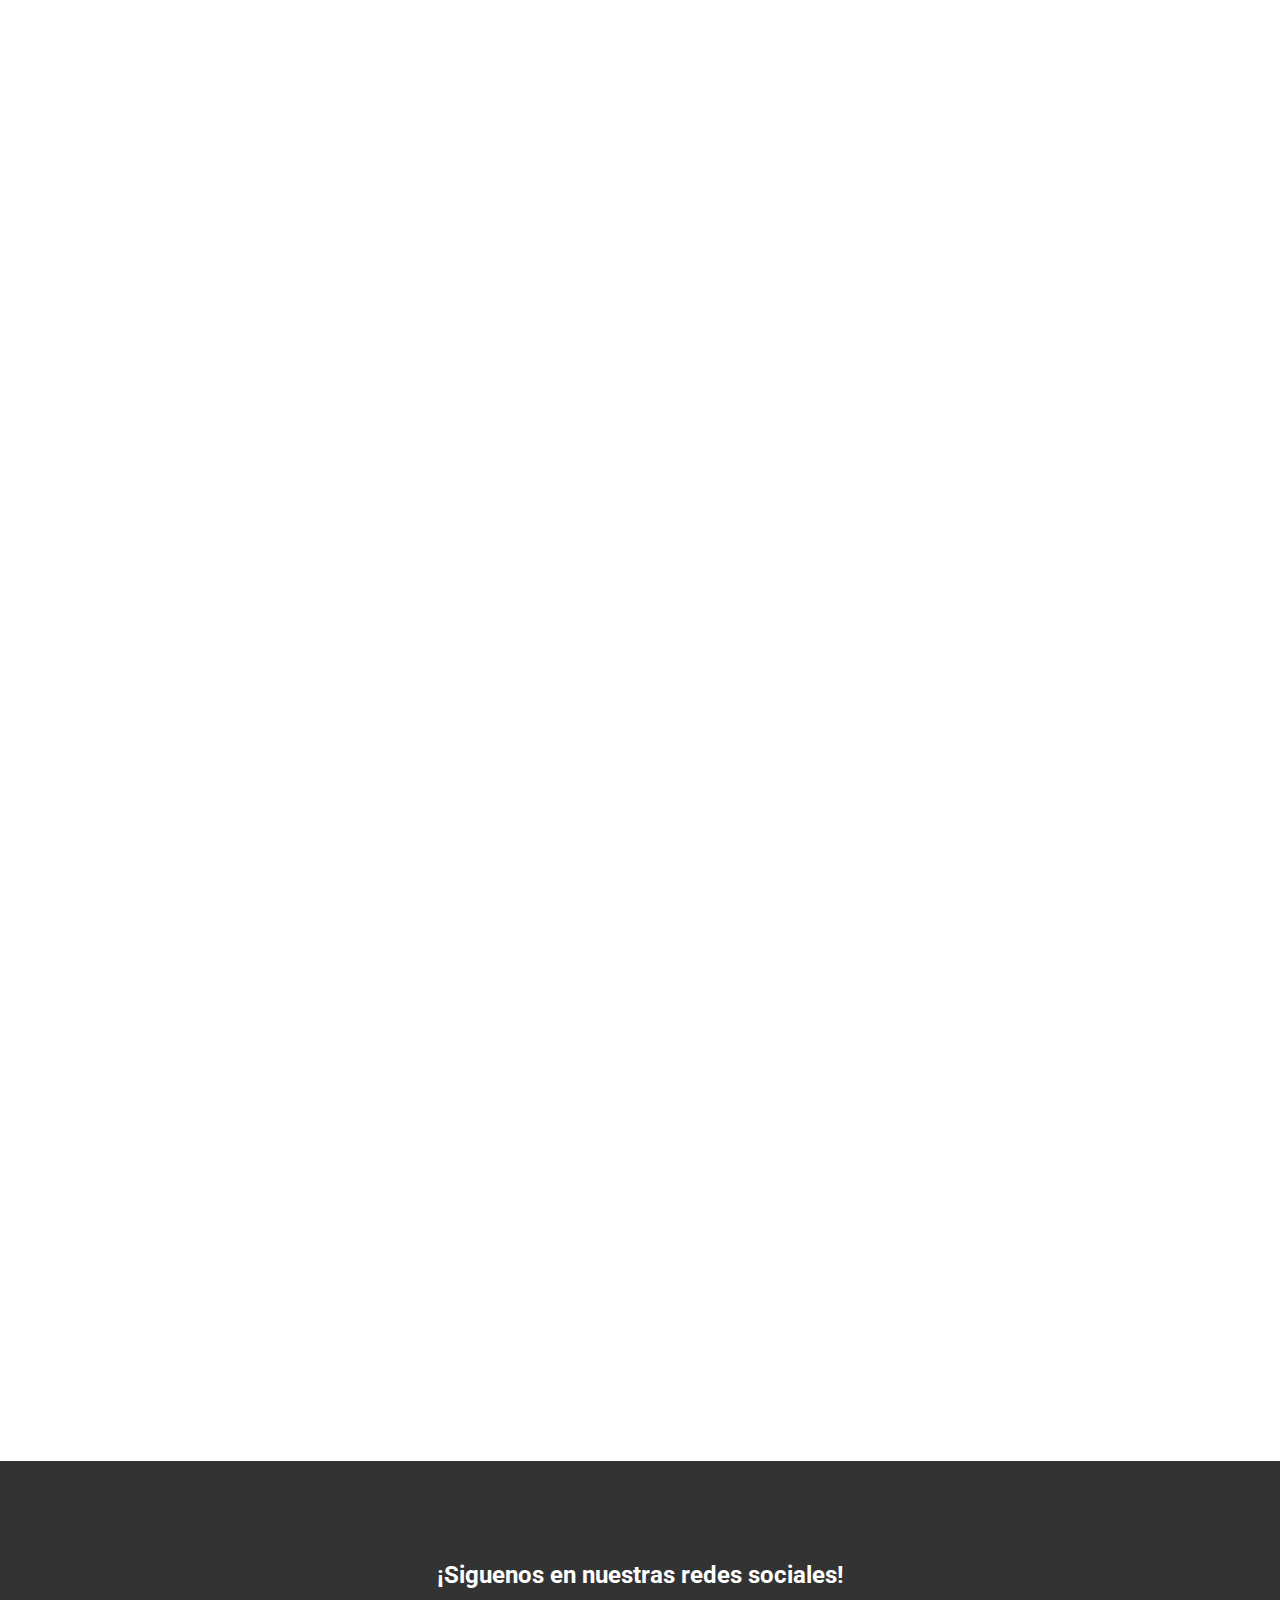
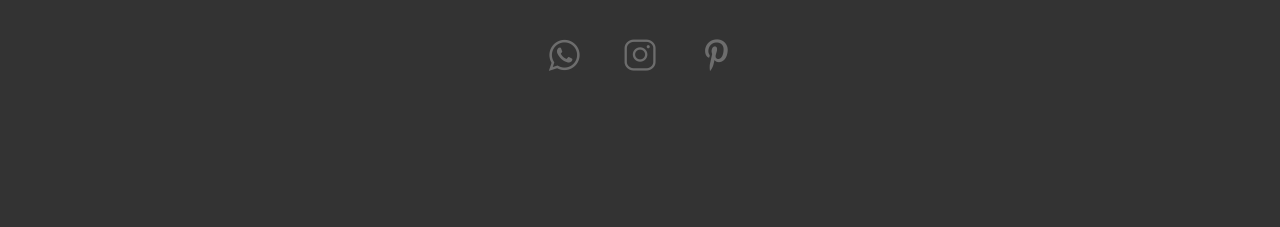
<file: portafolios.html>
<!DOCTYPE html>
<html lang="en">
<head>
    <meta charset="UTF-8">
    <meta http-equiv="X-UA-Compatible" content="IE=edge">
    <meta name="viewport" content="width=device-width, initial-scale=1.0">
    <title>Portafolios</title>
    
    <!-- STYLES -->
    <link rel="stylesheet" href="css/main.css">
    <link rel="stylesheet" href="css/herobanner.css">
    <link rel="stylesheet" href="css/header.css">
    <link rel="stylesheet" href="css/tabla.css">
    <link rel="stylesheet" href="css/galeria.css">
    <link rel="stylesheet" href="css/footer.css">
    <link rel="stylesheet" href="css/hamburger.css">


    <!-- FADE -->
    <script src="https://unpkg.com/aos@2.3.1/dist/aos.js"></script>
    <link href="https://unpkg.com/aos@2.3.1/dist/aos.css" rel="stylesheet"> 


    <!-- GOOGLE FONT -->
    <style> @import url('https://fonts.googleapis.com/css2?family=Rajdhani&family=Roboto&display=swap'); </style>

</head>
<body>
    
    <!-- BARRA LATERAL -->
    <div  id="barralateral">
        <div class="links">
            <a href="index.html" ><span class="link-disabled">Inicio</span></a>
            <a href="contact.html" id="menu-center"><span class="link-disabled">Presupuesto</span></a>
            <a href="portafolios.html" ><span class="link-activated">Portafolios </span></a>
        </div> 

    </div>


    <!-- BARRA LATERAL SECUNDARIA -->
    <div  id="barralateralsecundaria">
        <div class="linkscontact">
            <button id="openBtn"><span class="link-contact">Contacto</span></button> 
        </div> 

        <div class="icons-header">
            <a href="https://wa.me/+56968323132" target="_blank"><img src="ico/whatsapp.ico" alt=""></a> 
            <a href="https://www.instagram.com/masking.arquitectos/" target="_blank"><img src="ico/instagram.ico" alt=""></a> 
            <a href="#" target="_blank"><img src="ico/pinterest.png" alt=""></a> 
        </div>

    </div>

    <!-- BOTOTN HAMBURGESA -->
    <label for="hamburger-btn" class="lbl-hamburger">
        <div class="menu-button">
            <input type="checkbox" id="hamburger-btn">
            <span id="spn1" ></span>
            <span id="spn2"></span>
            <span id="spn3"></span>
        </div>
    </label>


    <!-- MENU HAMBURGESA ESCONDIDO -->
    <div id="hidden-hamburger">

        <h1>MENU</h1>

        <div class="hamburger-links">
            <a href="index.html" >Inicio</a>
            <a href="contact.html">Presupuesto</a>
            <a href="portafolios.html" >Portafolios</a>
        </div> 

        <div class="hamburger-icon">
            <a href="#" target="_blank"><img src="ico/whatsapp.ico" alt=""></a> 
            <a href="https://www.instagram.com/masking.arquitectos/" target="_blank"><img src="ico/instagram.ico" alt=""></a> 
            <a href="#" target="_blank"><img src="ico/pinterest.png" alt=""></a> 
        </div>


    </div>


    <main>

        <!-- CONTACTO OCULTO -->
        <div class="overlay" id="overlay">
            <h2 class="overlay-text overlay-title">Contacto</h2>
            <p class="overlay-text">Informacion de contacto aquí</p>
            <p class="overlay-text">Redes sociales, gmail, direción.</p>
        </div>

        <div class="margin"></div>


        <!-- TABLA DE IMAGEN Y TEXTO -->
        <div class="grid" id="portafolio-principal">

            <div class="grid-img">
                <img src="img/planos.jpg" alt="PLANOS" id="imagen-principal" height="100%" width="80%">
            </div>
                
            <div class="grid-text">
                <h2>Portafolios</h2>
                <p>
                    En la era digital, los portafolios se han vuelto cada vez más comunes en línea, ya que permiten a los usuarios mostrar sus habilidades y logros de manera fácil y accesible. En esta página web, encontrará una variedad de portafolios en diferentes formatos.
                    <br><b> Al continuar navegando hacia abajo, podrá ver diferentes imágenes de los proyectos. Si hace clic en cualquiera de estas imágenes, se le mostrará un pequeño resumen del proyecto correspondiente. </b><br>  Esto le permitirá conocer mejor el trabajo de nosotros Masking Arquitectura y tomar una decisión informada sobre si desea contratar sus servicios o no.
                </p>
                <div class="btn-hero">
                    <a href="contact.html"><button>¡Diseña tu futuro!</button></a>
                </div>
            </div>

        </div>

        <div class="margin"></div>


            <!-- GALERIA DE FOTOS -->
            <div class="galeria">
            
                <div class="img-galeria" data-aos="fade-up"  data-aos-duration="1000" onclick="scrollPortafolio()">
                    <img src="img/galeria1.jpg" alt="Imagen galeria 1" class="grayscale" id="imagen1" height="400px" width="350px" >
                </div>
                
                <div class="img-galeria" data-aos="fade-up"  data-aos-duration="1000" onclick="scrollPortafolio()">
                    <img src="img/galeria2.jpg" alt="Imagen galeria 2" class="grayscale" id="imagen2" height="400px" width="350px">
                </div>

                <div class="img-galeria" data-aos="fade-up"  data-aos-duration="1000" onclick="scrollPortafolio()">
                    <img src="img/galeria3.jpg" alt="Imagen galeria 3" class="grayscale" id="imagen3" height="400px" width="350px">
                </div>

                <div class="img-galeria" data-aos="fade-up"  data-aos-duration="1000" onclick="scrollPortafolio()">
                    <img src="img/galeria4.jpg" alt="Imagen galeria 4" class="grayscale" id="imagen4" height="400px" width="350px">
                </div>

                <div class="img-galeria" data-aos="fade-up"  data-aos-duration="1000" onclick="scrollPortafolio()">
                    <img src="img/galeria5.jpg" alt="Imagen galeria 5" class="grayscale" id="imagen5" height="400px" width="350px">
                </div>

                <div class="img-galeria" data-aos="fade-up"  data-aos-duration="1000" onclick="scrollPortafolio()">
                    <img src="img/galeria6.jpg" alt="Imagen galeria 6" class="grayscale" id="imagen6" height="400px" width="350px">
                </div>

                <div class="img-galeria" data-aos="fade-up"  data-aos-duration="1000" onclick="scrollPortafolio()">
                    <img src="img/galeria7.jpg" alt="Imagen galeria 7" class="grayscale" id="imagen7" height="400px" width="350px">
                </div>

                <div class="img-galeria" data-aos="fade-up"  data-aos-duration="1000" onclick="scrollPortafolio()">
                    <img src="img/galeria8.jpg" alt="Imagen galeria 8" class="grayscale" id="imagen8" height="400px" width="350px">
                </div>

                <div class="img-galeria" data-aos="fade-up"  data-aos-duration="1000" onclick="scrollPortafolio()">
                    <img src="img/galeria9.jpg" alt="Imagen galeria 9" class="grayscale" id="imagen9" height="400px" width="350px">
                </div>

                <div class="img-galeria" data-aos="fade-up"  data-aos-duration="1000" onclick="scrollPortafolio()">  
                    <img src="img/galeria10.jpg" alt="Imagen galeria 10" class="grayscale" id="imagen10" height="400px" width="350px">
                </div>

                <div class="img-galeria" data-aos="fade-up"  data-aos-duration="1000" onclick="scrollPortafolio()">
                    <img src="img/galeria11.jpg" alt="Imagen galeria 11" class="grayscale" id="imagen11" height="400px" width="350px">
                </div>

                <div class="img-galeria" data-aos="fade-up"  data-aos-duration="1000" onclick="scrollPortafolio()">
                    <img src="img/galeria12.jpg" alt="Imagen galeria 12" class="grayscale" id="imagen12" height="400px" width="350px">
                </div>



            </div>
            
        <div class="margin"></div>



    </main>



    <footer>
        <h2>¡Siguenos en nuestras redes sociales!</h2>
        <div class="icons">
            <a target="_blank" href="https://wa.me/+56968323132"><img src="ico/whatsapp.ico" alt="Whatsapp Icon"></a>
            <a href="https://www.instagram.com/masking.arquitectos/" target="_blank"><img src="ico/instagram.ico" alt=""></a> 
            <a href="#" target="_blank"><img src="ico/pinterest.png" alt=""></a> 
            </div> 
        <p></p>
    </footer>
    
    
        <!-- JAVASCRIPT -->
        <script src="javascript/headerother.js"></script>
        <script src="javascript/portafolios.js"></script>
        <script src="javascript/hamburger.js"></script>
        
        <!-- FADE JAVASCRIPT -->
        <script src="https://unpkg.com/aos@2.3.1/dist/aos.js"></script>

        <script>
            AOS.init();
        </script>

        
</body>
</html>
</file>
<file: css/main.css>
:root{
    --color1: #ffff;
    --color2: #F8F0DF;
    --color3: #ECE8D9;
    --color4: #FDFAF6;
    --color5: #A6A9B6;
}

* { 
    margin: 0;
    padding: 0;
}

body{
    background-color: #ffff var(--color1);

}

h1, h2, h3, h4 ,h5 {
    font-family: 'Roboto', sans-serif;

}

p, a, button, div, input, label  {
    font-family: 'Rajdhani', sans-serif;
}



main {
    margin-left: 100px;
    margin-right: 100px;
}

.margin {
    margin: 50px 0px;
}

.big-margin {
    margin: 1000px 0px;
}


@media screen and (min-width: 601px) and (max-width: 799px) {
    main {
    margin-left: 50px;
    margin-right: 50px;
}

}


@media screen and (max-width: 600px) {
    main {
        margin-left: 0;
        margin-right: 0;
    }
    .margin {
        margin: 25px 0px;
    }
    .margen-oculto{
        display: none;
    }

    .big-margin{
        margin: 200% 0px;
    }
}
</file>
<file: css/header.css>
#barralateral {
    z-index: 2;
    position: fixed;
    top: 0;
    left: 0;
    width: 50px;
    height: 100%;
    background-color: #1F1F1F;
    transition: background 2s;
}



.links {
    display: block;
    margin-top: 100px;
    width: 50px;

}

.links a {
    display: grid;
    transform:rotate(270deg) ;
    font-size: 20px;
    height:25px;
    width:auto;
    text-align: center;
    text-decoration: none;
    letter-spacing: 3px;

    color: #ffff;
    cursor: pointer;

    transition: color 1s;
}

.link-disabled {
    opacity: 0.5;
    padding: 0 10px;
    background: linear-gradient(to right,rgba(0, 0, 0, 0.0), rgba(0, 0, 0, 0.0) 50%,  rgba(255, 255, 255, .5) 50%, rgba(255, 255, 255, 0.5));
    background-size:200% 10%;
    transition: background 2s, opacity 2s;
}


.link-disabled:hover {
    background-position: -100% 99.9%;
    opacity: 1;
}

.link-activated{
    padding: 0 10px;
    background: rgba(255, 255, 255, .5);
    opacity: 1;
}

#menu-center{
    margin-top: 150px;
    margin-bottom: 150px;
}


.icons-header {

    display: block;
    margin-top: 200%;
    margin-left: 10px;

}

.icons-header img {
    height: 30px;
    width: 30px;
    display: block;
    margin:20px 0 ;
    opacity: 0.5;
    transition: opacity 1s;
}

.icons-header img:hover {
    opacity: 1    ;
}



#barralateralsecundaria{
    z-index: 998;
    position: fixed;
    top: 0;
    right: 0;
    width: 50px;
    height: 100%;
    background-color: #1F1F1F;
    transition: background 2s;

}

.linkscontact{
    display: block;
    margin-top: 50px;
    width: 50px;

}

.linkscontact button{
    transform:rotate(90deg);
    font-size: 20px;
    height: auto;
    width: 50px;
    

    text-align: center;
    text-decoration: none;
    letter-spacing: 3px;
    border: none;
    background: none;
    color: #ffff;
    ;
    cursor: pointer;    

    transition: color 1s;
}

.link-contact {
    opacity: 0.5;
    padding: 0 10px;
    background: linear-gradient(to right,rgba(0, 0, 0, 0.0), rgba(0, 0, 0, 0.0) 50%,  rgba(255, 255, 255, .5) 50%, rgba(255, 255, 255, 0.5));
    background-size:200% 10%;
    transition: background 2s, opacity 2s;

}

.link-contact:hover {
    background-position: 100% 99.9%;
    opacity: 1;
}

.overlay{
    position: fixed; 
    z-index: 100;
    top: 20px;
    right: -100%;
    width: 30%;
    height: 80%;
    background-color: var(--color5);
    color: #fff;
    display: block;
    text-align: right;
    transition: right 1s;
}

.overlay-show{
    position: fixed; 
    z-index: 1;
    top: 20px;
    right: 0;
    width: 50%;
    height: 80%;
    background-color: var(--color5);
    color: #fff;
    display: block;
    text-align: right;
}

.overlay-title{
    margin: 50px 0;
}

.overlay-text{
    margin-right: 100px;
}



@media screen and (max-width: 600px) {
    #barralateral {
        display: none;
    }
    #barralateralsecundaria{
        display: none;
    }

}
</file>
<file: css/contact.css>
:root{
    --color1: #1b1517;
    --color2: #535749;
    --color3: #2a3036;
    --color4: #574f5d;
    --color5: #838187;
    --color6: #fff;
}

.contacto {
    display: block;

    height: auto;
    width: 600px;

    margin: 100px auto;
    padding: 50px 25px;

    color: #fff;
    background-color: #333333;
    border: 1px solid #fff;
}

.contacto h1{
    text-align: center;
}

.text-contact{
    margin: 0 auto;
    width: 90%;
    text-align: justify;

}

.btn-contacto button{

    display: flex;  


    font-size:20px;
    margin: 25px auto;
    padding: 20px 25px;
    cursor: pointer;

    color: #ffff;
    background-color: var(--color5);
    border: none;

    background-image: linear-gradient(rgb(0, 0, 0,0), rgb(0, 0, 0, 0));

    transition: background-color 1s ;
}

.btn-contacto button:hover{
    background-image: linear-gradient(rgb(0, 0, 0,0.3), rgb(0, 0, 0, 0.3));
}

.input-contact {
    
    margin: 15px auto;
    padding: 30px;
    color: var(--color1);
    background-color: var(--color6);
    border-radius:10px;
}

.input-contact input {

    margin: 10px 0px;
    padding: 5px 0px;
    padding-left: 5px;

    color: var(--color1);
    background: none;
    border: none;
    border-bottom: 1px solid var(--color3);
}
.input-contact [type="checkbox"]{
    width: 25px
}
.input-contact [type="text"], .input-contact [type="email"],.input-contact [type="tel"] {
    width: 100%;

}





.input-contact select {
    width: 100%;
    margin: 10px 0px;
    padding: 5px 0px;
    padding-left: 5px;

    color: #fff;
    background: none;
    border: 1px solid var(--color3);


}

.input-contact input::placeholder, .input-contact textarea::placeholder, .input-contact select{
    color: var(--color3);
}   

.input-contact input:focus, .input-contact textarea:focus {
    outline: none !important;
    box-shadow: none;
    border:1px solid #fff;
}


.input-contact textarea {
    height: 150px;
    width: 100%;
    margin: 10px 0px;
    padding: 5px 0px;
    padding-left: 5px;

    color: black;
    background: none;
    border: 1px solid var(--color3);


}

.input-contact img {
    display: flex;
    margin: 0 auto;
}

#segundaimagen {
    width: 100%;
}

.input-radio {
    display: block;
    margin-top: 25px;
}

.flex-item{
    display: flex;
    width: 100%;
}

.flex-item input[type="checkbox"]{
    height: 20px;
    width: 20px;
    margin-top: 0px;
    margin-right: 10px;
}

.centroRadios{
    align-items: center;
    justify-content: center;
}

#otraplantaradio, #otroAdicional{
    margin-top: 15px;
}

#labelotraplanta{
    margin-top: 15px;
    width: 100px;
}
#adicionalLabel{
    margin-top: 15px;
    width: 110px;
}


.grid-container{
    display: grid;
    grid-template-columns: repeat(7, 1fr);
    grid-template-rows: repeat(1, 1fr);
    margin: 10px auto;
}

.grid-container [type="checkbox"]{
    margin: 0 auto;
    width: 20px;
}


.grid-container2{
    display: grid;
    grid-template-columns: repeat(5, 1fr);
    grid-template-rows: repeat(1, 1fr);
    margin: 0 auto;
    text-align: center;
    place-items: center;
    justify-content: center;
}




.grid-container3{
    display: grid;
    grid-template-columns: repeat(2, 1fr);
    grid-template-rows: repeat(1, 1fr);
    margin: 10px auto;
}

.grid-container3 img {
    height: 150px;
    width: 200px;
    padding: 10px;
    box-shadow: 1px 1px 5px rgb(0, 0, 0, 0.5);
    cursor: pointer;
    transition: box-shadow 0.1s;
}

.grid-container3 img:hover {
    box-shadow: 1px 1px 5px rgb(0, 0, 0, 1);
}

.grid-container2 input[type="checkbox"]{
    margin: 10px auto;
    height: 20px;
    width: 20px;

}
.grid-item{
    text-align: center;
}



.gris {
    background-color: #8381872c;
}






.error{
    display: none;
    color: #ca0000;
    font-size: 15PX;
    letter-spacing: 1px;

}

#adicional-error1{
    margin-left: 120px;
}












@media screen and (min-width: 1000px) and (max-width: 1300px) {



}

@media screen and (min-width: 800px) and (max-width: 1000px) {



}

@media screen and (min-width: 601px) and (max-width: 799px) {



}
  
@media screen and (max-width: 600px) {
    .contacto {
        display: block;
    
        height: auto;
        width: 100%;
    
        margin: 0px auto;
        padding: 50px 0px;
    
        color: #fff;
        background-color: var(--color3);
        border: 0px solid #fff;
    }
    
    .input-contact img{
        height: 25vh;
        width: auto;
        margin: 20px auto;
    }

    .grid-container3{
        display: block;
    }
    
    #adicional-error1{
        margin-left: 100px;
    }

    #adicionalLabel{
        margin-top: 5px;
    }
    
    

}
</file>
<file: css/footer.css>
footer {
    width: 100%;

    padding: 100px 0;

    color: #fff;
    background-color: #333333;

    text-align: center;
}

.icons {
    margin: 30px;
}

.icon a, .icons img{
    padding: 20px;
    height: auto;
    width: auto;
    opacity: .5;
    transition: opacity 1s;
}

.icons img:hover{
    opacity: 1;
}





@media screen and (max-width: 600px) {
    .icons {
        display: flex;

    }
    .icons a {
        display: flex;
        width: 100%;
        height: 100%;
    }
    .icons img{
        display:flex;
        margin: 0 auto;
    }
}
</file>
<file: css/hamburger.css>
.menu-button{
    display: none;
    z-index: 999;
    position: fixed;

    bottom: 40px;
    right: 40px;


    padding: 10px;
    border: none;
    border-radius: 100%;


    width: 30px;
    height: 30px;
    align-items: center;
    justify-content: center;
    cursor: pointer;

    background-color: aliceblue;

    transition: 2s;
}

#hamburger-btn {
    display: none;
}

/* Estilos para las líneas del botón */
.menu-button span {
    position: absolute;
    display: block;
    width: 30px;
    height: 3px;
    background-color: black;
    margin: 5px auto;
    transition: all 0.5s ease-in-out;
}

#spn1{
    margin-top: 5px;
}
#spn2{
    margin-top: 15px;

}
#spn3{
    margin-top: 25px;
}

/* ANIMATION */
#hamburger-btn:checked ~ #spn1{
    transform: rotate(140deg);
    margin-top: 15px;

}
#hamburger-btn:checked ~ #spn2{
    opacity: 0;
}
#hamburger-btn:checked ~ #spn3{
    transform: rotate(-140deg);
    margin-top: 15px;
}








/* MENU OCULTO */
#hidden-hamburger{

    display: flex;

    height: 100%;
    width: 100%;

    z-index: 998;
    position: fixed;

    bottom: -100%;
    opacity: 0;


    flex-direction: column;
    align-items: center;
    justify-content: center;
    transition: all 1s ease-in-out;
    background-color: aliceblue;

}




#hidden-hamburger h1{
    margin-top: 10%;
    text-align: center;
}
/* LINKS MENU OCULTO */
.hamburger-links{
    display: block;
    color: #fff;
    width: 100%;
    margin: 10% auto;

    -webkit-user-select: none; /* Safari */
    -moz-user-select: none; /* Firefox */
    -ms-user-select: none; /* Internet Explorer */
    user-select: none; /* Standard syntax */


}

.hamburger-links a{
    display: block;
    cursor: pointer;

    width: 60%;
    margin: 5% auto;
    padding: 20px 0;
    align-items: center;
    text-align: center;
    text-decoration: none;

    color: #000;
    background-color: rgb(188, 188, 188);

    transition: all 0.5s;




}

.hamburger-links a:hover{
    background-color: rgba(188, 188, 188, 0.498);
}

/* ICONOS MENU OCULTO */
.hamburger-icon{
    display: block;
    margin: 5%; 
}




  @media screen and (max-width: 600px) {

    .menu-button {
        display:block;

    }
  }
</file>
<file: css/herobanner.css>
:root{
    --color1: #1b1517;
    --color2: #535749;
    --color3: #2a3036;
    --color4: #574f5d;
    --color5: #838187;
}

.herobaner {
    min-height: 100%;
    min-width: 100%;
    margin: 0;
    padding: 0;
    position:static;
    top: 0;
    left: 0;
    z-index: 1;
}

.herobaner video{

    position:relative;
    object-fit: cover;
    height:auto;
    width:100%;
    top: 0;
    left: 0;
    z-index: 0;

    filter: brightness(60%);

    /* background-image: linear-gradient(rgb(0, 0, 0, 0.3),rgb(0, 0, 0,0.3)); */

}

.celphoneImg{
    display: none;
    position: relative;
    z-index: 0;
}

.herobaner-content {

    position: absolute;
    width: 80%;
    top: 30%;
    left: 10%;
    
    z-index: 1;
    text-align: center;
    color: #f1f1f1;
}

.herobaner-content h1 {
    padding: 20px 0;
    font-size: 50px;
}
.herobaner-content h3{
    padding: 20px 0;
    font-size: 30px;


}


.btn-hero button{
    font-size:20px;
    margin: 30px auto;
    padding: 20px 25px;
    cursor: pointer;

    color: #ffff;
    background-color: var(--color5);
    border: none;

    background-image: linear-gradient(rgb(0, 0, 0,0), rgb(0, 0, 0, 0));
}

.btn-hero button:hover{
    background-image: linear-gradient(rgb(0, 0, 0,0.3), rgb(0, 0, 0, 0.3));
}




  
@media screen and (min-width: 800px) and (max-width: 1000px) {
/* Estilos para pantallas entre 601px y 900px de ancho */
    .herobaner-content {

        width: 80%;
        top: 10%;
        left: 10%;
    }
    .herobaner-content h1 {
        padding: 20px 0;
        font-size: 35px;
    }
    .herobaner-content h3{
        padding: 20px 0;
        font-size: 25px;
    
    
    }


}

@media screen and (min-width: 601px) and (max-width: 800px) {

    .herobaner-content {

        width: 80%;
        top: 0%;
        left: 10%;
    }

    .herobaner-content h1 {
        padding: 20px 0;
        font-size: 40px;
    }
    .herobaner-content h3{
        padding: 20px 0;
        font-size: 20px;
    
    
    }
    
}
@media screen and (max-width: 600px) {


    .herobaner {
        height: 650px;
    }

    .herobaner video{
        display: none;
    }    

    .celphoneImg {
        display: block;
        filter: brightness(50%);
    }

    .celphoneImg img{
        width: 100%;
        height: 670px;
    }
    

    .herobaner-content {
        top: 150px;
    }

    .herobaner-content h1, .herobaner-content h3 {
        font-size: 25px;
    }

    .btn-hero button{
        font-size:15px;
        padding: 10px 15px;
        
    }
    
}
</file>
<file: css/tabla.css>
.grid {
    display: grid;
    grid-template-columns: 1fr 1fr;
    margin: 0px auto;


}


.grid-img{
    position: relative;
    text-align: center;
    height: 90%;
    width: 100%;
}


.grid-text{
    color: #000;
    width: 600px;
    height: 100%;
    margin-top: 30%;

    position: relative;
    text-align: center;
}

.grid-text2{
    color: #000;
    width: 600px;
    height: 100%;
    margin: 0 auto;
    margin-top: 20%;
    position: relative;
    text-align: center;

}

.grid-text h2, .grid-text2 h2{
    font-size: 35px;
}

.grid-text p, .grid-text2 p {
    font-size: 20px;
    margin: 20px;
    text-align: justify;
    line-height: 30px;
}



.fadebug{
    overflow-x: hidden;
    overflow-y: hidden;
}

@media screen and (min-width: 801px) and (max-width: 1000px) {
    .grid {
        display: block;
        width: auto;
    }
    .grid-text, .grid-text2{
        width: 100%;
    }
    .grid-text2{
        margin-bottom: 100px;
    }
    .grid-text{
        margin-top: 100px;
    }

    .grid-img{
        height: auto;
        width: auto;    
        margin: 0 auto;
    }


}

@media screen and (min-width: 601px) and (max-width: 800px) {
    .grid {
        display: block;
        width: auto;
    }
    .grid-text, .grid-text2{
        width: 100%;
    }
}


@media screen and (max-width: 600px) {
    .grid{
        display: block;
    }

    .grid-img img{
        display: flex;
        margin: 0 auto;
    }

    .grid-text, .grid-text2{
        
        width: 90%;
        height: 100%;

        margin: 20% auto;
    }

    .fadebug{
        width: auto;
        height: auto;
        margin: 0;
    }


    #imagenarquitecto1{
        display: none;
    }
    
}
</file>
<file: css/galeria.css>
.galeria{
    margin: 150px auto;
    width: 100%;
    display: grid;
    grid-template-columns: 1fr 1fr 1fr;
    grid-template-rows: 1fr 1fr;

}

.img-galeria {
    margin: 50px auto;
    filter: brightness(100%);
    transition:  filter .5s;
    cursor: pointer;
}


.grayscale {
    filter: grayscale(100%);
    transition: all 1s;
  }


@media screen and (max-width: 600px) {

    .galeria{
        display: block;
        margin: 0 auto;

    }


    .img-galeria img{

        display: flex;
        margin: 0 auto;
    }

    .grayscale {
        filter: grayscale(0%);
      }
    
}
</file>
